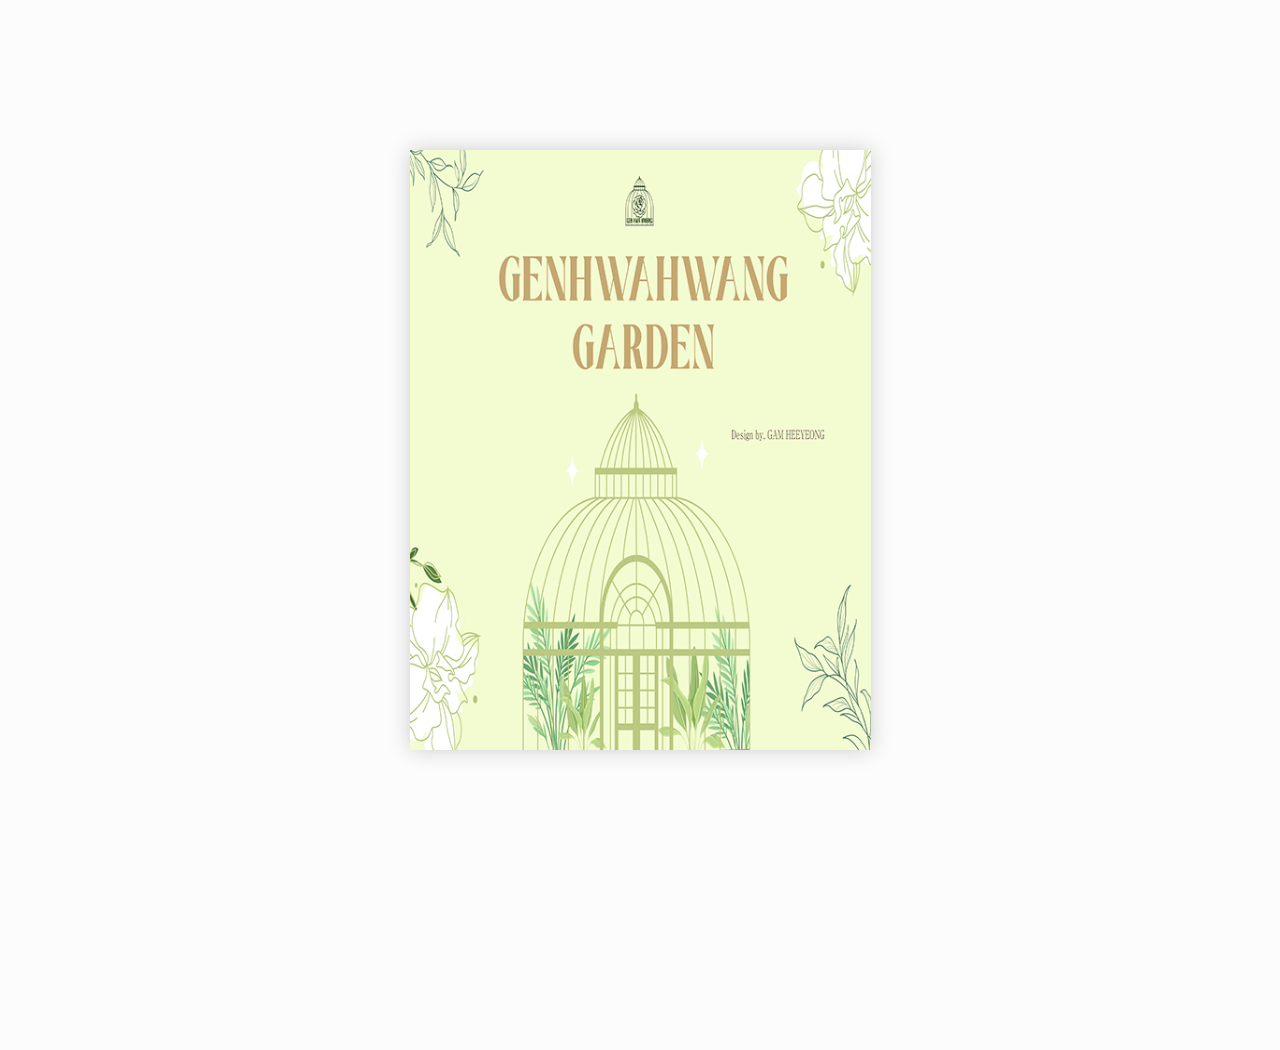
<file: portfolio/Ebook/samples/basic/Ebook.html>
<!doctype html>
<!--[if lt IE 7 ]> <html lang="en" class="ie6"> <![endif]-->
<!--[if IE 7 ]>    <html lang="en" class="ie7"> <![endif]-->
<!--[if IE 8 ]>    <html lang="en" class="ie8"> <![endif]-->
<!--[if IE 9 ]>    <html lang="en" class="ie9"> <![endif]-->
<!--[if !IE]><!--> <html lang="en"> <!--<![endif]-->
<head>
<title>E-book</title>
<meta name="viewport" content="width = 1050, user-scalable = no" />
<script type="text/javascript" src="../../extras/jquery.min.1.7.js"></script>
<script type="text/javascript" src="../../extras/modernizr.2.5.3.min.js"></script>
</head>
<body>

<div class="flipbook-viewport">
	<div class="container">
		<div class="flipbook">
			<div style="background-image:url(pages/1.jpg)"></div>
			<div style="background-image:url(pages/2.jpg)"></div>
			<div style="background-image:url(pages/3.jpg)"></div>
			<div style="background-image:url(pages/4.jpg)"></div>
			<div style="background-image:url(pages/5.jpg)"></div>
			<div style="background-image:url(pages/6.jpg)"></div>
			<div style="background-image:url(pages/7.jpg)"></div>
			<div style="background-image:url(pages/8.jpg)"></div>
			<div style="background-image:url(pages/9.jpg)"></div>
			<div style="background-image:url(pages/10.jpg)"></div>
			<div style="background-image:url(pages/11.jpg)"></div>
			<div style="background-image:url(pages/12.jpg)"></div>
			<div style="background-image:url(pages/13.jpg)"></div>
			<div style="background-image:url(pages/14.jpg)"></div>
			<div style="background-image:url(pages/15.jpg)"></div>
			<div style="background-image:url(pages/16.jpg)"></div>
			<div style="background-image:url(pages/17.jpg)"></div>
			<div style="background-image:url(pages/18.jpg)"></div>
			<div style="background-image:url(pages/19.jpg)"></div>
			<div style="background-image:url(pages/20.jpg)"></div>
			<div style="background-image:url(pages/21.jpg)"></div>
			<div style="background-image:url(pages/22.jpg)"></div>
			<div style="background-image:url(pages/23.jpg)"></div>
			<div style="background-image:url(pages/24.jpg)"></div>
			<div style="background-image:url(pages/25.jpg)"></div>
			<div style="background-image:url(pages/26.jpg)"></div>
			<div style="background-image:url(pages/27.jpg)"></div>
			<div style="background-image:url(pages/28.jpg)"></div>
			<div style="background-image:url(pages/29.jpg)"></div>
			<div style="background-image:url(pages/30.jpg)"></div>
			<div style="background-image:url(pages/31.jpg)"></div>
			<div style="background-image:url(pages/32.jpg)"></div>
			<div style="background-image:url(pages/33.jpg)"></div>
			<div style="background-image:url(pages/34.jpg)"></div>
			<div style="background-image:url(pages/35.jpg)"></div>
			<div style="background-image:url(pages/36.jpg)"></div>
			<div style="background-image:url(pages/37.jpg)"></div>
			<div style="background-image:url(pages/38.jpg)"></div>
			<div style="background-image:url(pages/39.jpg)"></div>
			<div style="background-image:url(pages/40.jpg)"></div>
			<div style="background-image:url(pages/41.jpg)"></div>
			<div style="background-image:url(pages/42.jpg)"></div>
			<div style="background-image:url(pages/43.jpg)"></div>
			<div style="background-image:url(pages/44.jpg)"></div>
			<div style="background-image:url(pages/45.jpg)"></div>
			<div style="background-image:url(pages/46.jpg)"></div>
			<div style="background-image:url(pages/47.jpg)"></div>
			<div style="background-image:url(pages/48.jpg)"></div>
			<div style="background-image:url(pages/49.jpg)"></div>
			<div style="background-image:url(pages/50.jpg)"></div>
			<div style="background-image:url(pages/51.jpg)"></div>
			<div style="background-image:url(pages/52.jpg)"></div>
			<div style="background-image:url(pages/53.jpg)"></div>
			<div style="background-image:url(pages/54.jpg)"></div>
			<div style="background-image:url(pages/55.jpg)"></div>
			<div style="background-image:url(pages/56.jpg)"></div>
			<div style="background-image:url(pages/57.jpg)"></div>
			<div style="background-image:url(pages/58.jpg)"></div>
			<div style="background-image:url(pages/59.jpg)"></div>
			<div style="background-image:url(pages/60.jpg)"></div>
			<div style="background-image:url(pages/61.jpg)"></div>
		</div>
		<div style="background-image:url(pages/29.jpg)"></div>
	</div>
</div>


<script type="text/javascript">

function loadApp() {

	// Create the flipbook

	$('.flipbook').turn({
			// Width

			width:922,
			
			// Height

			height:600,

			// Elevation

			elevation: 50,
			
			// Enable gradients

			gradients: true,
			
			// Auto center this flipbook

			autoCenter: true

	});
}

// Load the HTML4 version if there's not CSS transform

yepnope({
	test : Modernizr.csstransforms,
	yep: ['../../lib/turn.js'],
	nope: ['../../lib/turn.html4.min.js'],
	both: ['css/basic.css'],
	complete: loadApp
});

</script>

</body>
</html>
</file>
